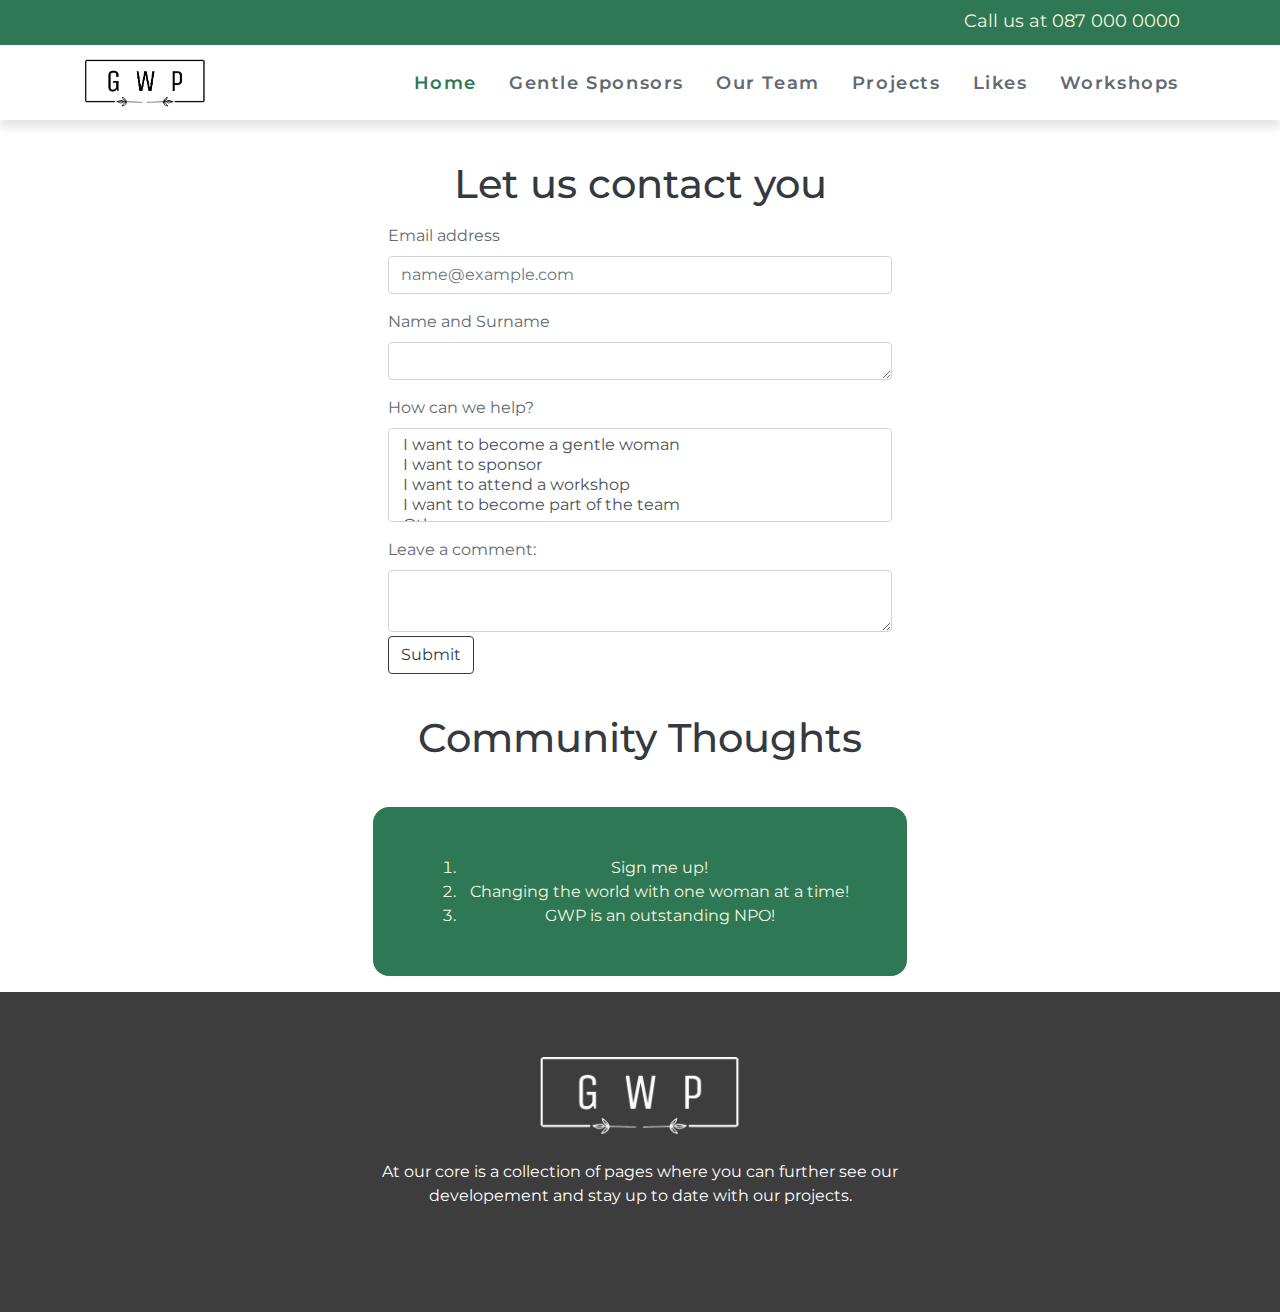
<file: contact.html>
<!DOCTYPE html>
<html lang="en">

<head>
    <meta charset="UTF-8">
    <meta http-equiv="X-UA-Compatible" content="IE=edge">
    <meta name="viewport" content="width=device-width, initial-scale=1.0">
    <!-- BOOTSTRAP -->
    <link rel="stylesheet" href="https://cdn.jsdelivr.net/npm/bootstrap@4.0.0/dist/css/bootstrap.min.css"
        integrity="sha384-Gn5384xqQ1aoWXA+058RXPxPg6fy4IWvTNh0E263XmFcJlSAwiGgFAW/dAiS6JXm" crossorigin="anonymous">
    <!-- STYLE SHEET CSS -->
    <link rel="stylesheet" href="contact.css">
    <!-- GOOGLE FONTS -->
    <link rel="preconnect" href="https://fonts.googleapis.com">
    <link rel="preconnect" href="https://fonts.gstatic.com" crossorigin>
    <link
        href="https://fonts.googleapis.com/css2?family=Montserrat:ital,wght@0,400;0,500;0,600;1,400;1,500;1,600&display=swap"
        rel="stylesheet">

    <link rel="preconnect" href="https://fonts.googleapis.com">
    <link rel="preconnect" href="https://fonts.gstatic.com" crossorigin>
    <link href="https://fonts.googleapis.com/css2?family=Unica+One&display=swap" rel="stylesheet">


    <title>Contact</title>
</head>

<body>
    <div class="top-bar">
        <div class="container">
            <div class="col-12 text-right">
                <p><a href="tel:+27820521568">Call us at 087 000 0000</a></p>
            </div>
        </div>
    </div>

    <!-- NAVIGATION -->
    <nav class="navbar bg-light navbar-light navbar-expand-lg">
        <div class="container">
            <a href="index.html" class="navbar-brand"><img src="images/logo.jpeg" alt="logo" title="logo"></a>
            <button class="navbar-toggler" type="button" data-toggle="collapse" data-target="#navbarResponsive">
                <span class="navbar-toggler-icon"></span>
            </button>
            <div class="collapse navbar-collapse" id="navbarResponsive">
                <ul class="navbar-nav ml-auto">
                    <li class="nav-item"><a href="../Gentle Woman Project/index.html" class="nav-link active">Home</a>
                    </li>
                    <li class="nav-item"><a href="" class="nav-link">Gentle Sponsors</a></li>
                    <li class="nav-item"><a href="" class="nav-link">Our Team</a></li>
                    <li class="nav-item"><a href="" class="nav-link">Projects</a></li>
                    <li class="nav-item"><a href="../Gentle Woman Project/likes.html" class="nav-link">Likes</a></li>
                    <li class="nav-item"><a href="../Gentle Woman Project/workshop.html" class="nav-link">Workshops</a>
                    </li>
                </ul>
            </div>

        </div>
    </nav>

    <!-- contact form -->

    <div class="col-12 text-center mt-3">
        <h1 class="text-dark pt-4">Let us contact you</h1>
    </div>

    <form class="container col-lg-5 w-100 ">
        <div class="form-group my-3 ">
            <label for="exampleFormControlInput1">Email address</label>
            <input type="email" class="form-control" id="exampleFormControlInput1" placeholder="name@example.com">
        </div>
        <div class="form-group">
            <label for="exampleFormControlSelect1">Name and Surname</label>
            <textarea class="form-control" id="name" rows="1"></textarea>

        </div>
        <div class="form-group">
            <label for="exampleFormControlSelect2">How can we help?</label>
            <select multiple class="form-control" id="exampleFormControlSelect2">
                <option>I want to become a gentle woman</option>
                <option>I want to sponsor</option>
                <option>I want to attend a workshop</option>
                <option>I want to become part of the team</option>
                <option>Other</option>
            </select>
        </div>

    </form>



    <div class="container col-lg-5 w-100 form-group my-3 ">
        <form id="comment-form">
            <label for="comment">Leave a comment:</label>
            <textarea class="form-control" id="comment-textarea" name="comment"></textarea>
            <button type="submit" class="btn btn-outline-dark mt-1">Submit</button>
        </form>
    </div>

    <div class="container col-lg-10 mb-2 text-center mt-3">
        <h1 class="text-dark pt-4">Community Thoughts</h1>
    </div>

    <div class="container col-lg-5 w-100 comment-section mb-3">
        <div class="container">
            <ol class="mt-5" id="comment-list">
                <li>Sign me up!</li>
                <li>Changing the world with one woman at a time!</li>
                <li>GWP is an outstanding NPO!</li>
            </ol>
        </div>
    </div>


    <!-- footer -->
    <footer>
        <div class="container">
            <div class="row text-light text-center py-4 justify-content-center">
                <div class="col-sm-10 col-md-8 col-lg-6">
                    <img src="images/logo light.jpeg" alt="">
                    <p>At our core is a collection of pages where you can further see our developement and stay up
                        to
                        date with our projects.</p>
                    <ul class="social pt-3">
                        <li><a href="#" target="_blank"><i class="fab fa-facebook"></i></a></li>
                        <li><a href="#" target="_blank"><i class="fab fa-twitter"></i></a></li>
                        <li><a href="#" target="_blank"><i class="fab fa-instagram"></i></a></li>
                        <li><a href="#" target="_blank"><i class="fab fa-youtube"></i></a></li>
                    </ul>
                </div>
            </div>
        </div>
    </footer>
    <!-- JQUERY -->
    <script src="https://code.jquery.com/jquery-3.2.1.slim.min.js"
        integrity="sha384-KJ3o2DKtIkvYIK3UENzmM7KCkRr/rE9/Qpg6aAZGJwFDMVNA/GpGFF93hXpG5KkN"
        crossorigin="anonymous"></script>

    <!-- BOOTSTRAP JS -->
    <script src="https://cdn.jsdelivr.net/npm/bootstrap@4.0.0/dist/js/bootstrap.min.js"
        integrity="sha384-JZR6Spejh4U02d8jOt6vLEHfe/JQGiRRSQQxSfFWpi1MquVdAyjUar5+76PVCmYl"
        crossorigin="anonymous"></script>

    <!-- MY JAVASCRIPT -->
    <script src="contact.js"></script>




</body>

</html>
</file>
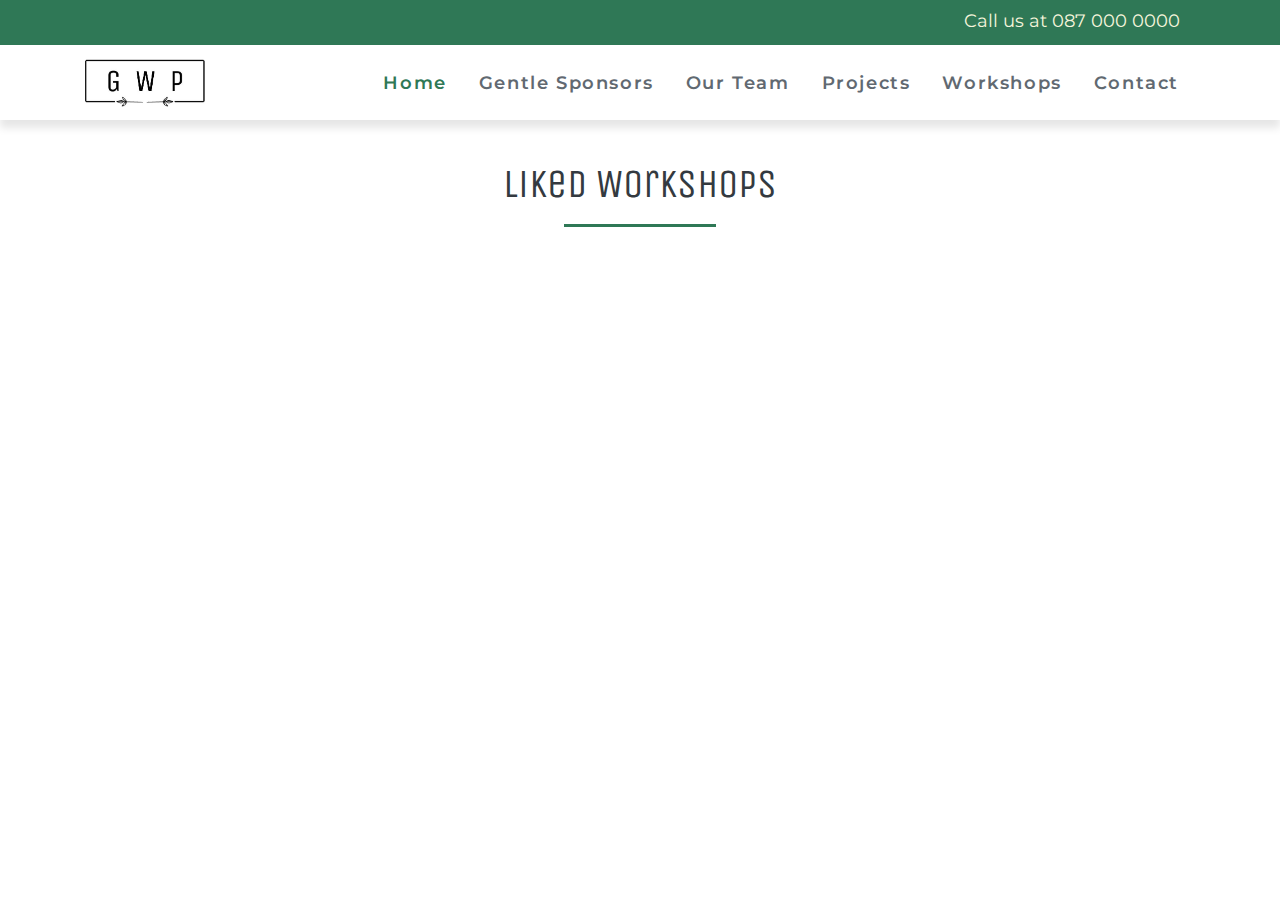
<file: likes.html>
<!DOCTYPE html>
<html lang="en">

<head>
    <meta charset="UTF-8">
    <meta http-equiv="X-UA-Compatible" content="IE=edge">
    <meta name="viewport" content="width=device-width, initial-scale=1.0">
    <!-- BOOTSTRAP -->
    <link rel="stylesheet" href="https://cdn.jsdelivr.net/npm/bootstrap@4.0.0/dist/css/bootstrap.min.css"
        integrity="sha384-Gn5384xqQ1aoWXA+058RXPxPg6fy4IWvTNh0E263XmFcJlSAwiGgFAW/dAiS6JXm" crossorigin="anonymous">
    <!-- STYLE SHEET CSS -->
    <link rel="stylesheet" href="workshop.css">
    <!-- GOOGLE FONTS -->
    <link rel="preconnect" href="https://fonts.googleapis.com">
    <link rel="preconnect" href="https://fonts.gstatic.com" crossorigin>
    <link
        href="https://fonts.googleapis.com/css2?family=Montserrat:ital,wght@0,400;0,500;0,600;1,400;1,500;1,600&display=swap"
        rel="stylesheet">

    <link rel="preconnect" href="https://fonts.googleapis.com">
    <link rel="preconnect" href="https://fonts.gstatic.com" crossorigin>
    <link href="https://fonts.googleapis.com/css2?family=Unica+One&display=swap" rel="stylesheet">


    <title>Likes Page</title>
</head>

<body>
    <div class="top-bar">
        <div class="container">
            <div class="col-12 text-right">
                <p><a href="tel:+27820521568">Call us at 087 000 0000</a></p>
            </div>
        </div>
    </div>

    <!-- NAVIGATION -->
    <nav class="navbar bg-light navbar-light navbar-expand-lg">
        <div class="container">
            <a href="index.html" class="navbar-brand"><img src="images/logo.jpeg" alt="logo" title="logo"></a>
            <button class="navbar-toggler" type="button" data-toggle="collapse" data-target="#navbarResponsive">
                <span class="navbar-toggler-icon"></span>
            </button>
            <div class="collapse navbar-collapse" id="navbarResponsive">
                <ul class="navbar-nav ml-auto">
                    <li class="nav-item"><a href="../Gentle Woman Project/index.html" class="nav-link active">Home</a>
                    </li>
                    <li class="nav-item"><a href="" class="nav-link">Gentle Sponsors</a></li>
                    <li class="nav-item"><a href="" class="nav-link">Our Team</a></li>
                    <li class="nav-item"><a href="" class="nav-link">Projects</a></li>
                    <li class="nav-item"><a href="../Gentle Woman Project/workshop.html" class="nav-link">Workshops</a>
                    </li>
                    <li class="nav-item"><a href="../Gentle Woman Project/contact.html" class="nav-link">Contact</a>
                    </li>
                </ul>
            </div>

        </div>
    </nav>

    <!-- HEADING -->
    <div class="container col-lg-6 mb-5 text-center mt-3">
        <h1 class="text-dark pt-4">Liked Workshops</h1>
        <div class="border-top border-secondary w-25 mx-auto my-3"></div>

        <!-- DISPLAY LIKED WORKSHOPS WITH JS-->
        <div id="liked-items">
            <script>// Get the container element for the liked items
                const likedItemsContainer = document.querySelector('#liked-items');

                // Retrieve the liked items from local storage
                const likedItems = JSON.parse(localStorage.getItem('likedItems'));

                // If there are liked items, generate HTML elements for each item and append them to the container
                if (likedItems && likedItems.length > 0) {
                    likedItems.forEach((item) => {
                        // Create a new div element for the item
                        const itemDiv = document.createElement('div');
                        itemDiv.classList.add('card');

                        // Create the content for the item div
                        itemDiv.innerHTML = `
          <div class="card-body mt-2 mb-2">
            <h5 class="card-title">${item}</h5>
            
            <button class="btn btn-danger remove" data-item="${item}">Remove</button>
            <a class="btn btn-info" href="../Gentle Woman Project/workshop.html"> More Info </a>
            </div>`;

                        // Append the item div to the container
                        likedItemsContainer.appendChild(itemDiv);
                    });
                }

                // Add a click event listener to the remove buttons
                const removeButtons = document.querySelectorAll('.remove');
                removeButtons.forEach((button) => {
                    button.addEventListener('click', () => {
                        // Get the item data from the data attribute
                        const item = button.getAttribute('data-item');

                        // Remove the item from the liked items array
                        const index = likedItems.indexOf(item);
                        if (index !== -1) {
                            likedItems.splice(index, 1);
                        }

                        // Update the local storage with the updated liked items array
                        localStorage.setItem('likedItems', JSON.stringify(likedItems));

                        // Remove the item div from the container
                        button.closest('.card').remove();
                    });
                });
            </script>
        </div>
    </div>

    <!-- CDNJS -->
    <link rel="stylesheet" href="https://cdnjs.cloudflare.com/ajax/libs/font-awesome/6.3.0/css/all.min.css">

    <!-- JQUERY -->
    <script src="https://code.jquery.com/jquery-3.2.1.slim.min.js"
        integrity="sha384-KJ3o2DKtIkvYIK3UENzmM7KCkRr/rE9/Qpg6aAZGJwFDMVNA/GpGFF93hXpG5KkN"
        crossorigin="anonymous"></script>
    <!-- POPPER JS -->
    <script src="https://cdn.jsdelivr.net/npm/popper.js@1.12.9/dist/umd/popper.min.js"
        integrity="sha384-ApNbgh9B+Y1QKtv3Rn7W3mgPxhU9K/ScQsAP7hUibX39j7fakFPskvXusvfa0b4Q"
        crossorigin="anonymous"></script>
    <!-- BOOTSTRAP JS -->
    <script src="https://cdn.jsdelivr.net/npm/bootstrap@4.0.0/dist/js/bootstrap.min.js"
        integrity="sha384-JZR6Spejh4U02d8jOt6vLEHfe/JQGiRRSQQxSfFWpi1MquVdAyjUar5+76PVCmYl"
        crossorigin="anonymous"></script>
    <!-- FONT AWESOME -->
    <script src="docs/all.min.js"></script>
    <!-- MY JAVASCRIPT -->
    <script src="script.js"></script>
</body>

</html>
</file>
<file: contact.css>
body {
    overflow-x: hidden;
    font-family: 'Montserrat', sans-serif;
    color: #616971;


}

/* top bar */

.top-bar {
    background: #2F7856;
    height: 2.8rem;
    padding: .5rem 0;
}

.top-bar a {
    color: beige;
    text-decoration: none;
    font-size: 1.1rem;
}

/* navigation */

.navbar-brand img {
    height: 3rem;
}

.navbar {
    font-size: 1.15rem;
    font-weight: 600;
    letter-spacing: .1rem;
    box-shadow: 0 .5rem .5rem rgba(0, 0, 0, .1);
    z-index: 1;
    background: white !important;
}

.nav-item {
    padding: .5rem;
}

.nav-link {
    color: #616971 !important;
}

.nav-link.active,
.nav-link:hover {
    color: #2F7856 !important;
}

.border-secondary {
    border-top: .2rem solid #2F7856 !important;
}

.btn:hover {
    background-color: #2F7856;
    border-color: #2F7856;
}

/* footer */

footer {
    background-color: #3D3D3D;
    padding: 1rem 2rem 3rem;
}

footer img {
    height: 5rem;
    margin: 1.5rem auto;
}

footer p,
footer a {
    color: white;
    text-decoration: none;
}

ul.social {
    list-style-type: none;
    display: flex;
    max-width: 16rem;
    margin: 0 auto;
    padding: 0;
}

ul.social li {
    margin: 0 auto;
}

.comment-section {
    text-align: center;
    margin-top: 5vh;
    background: #2f7856;
    color: beige;
    padding: 2em;
    padding-top: 0.01rem;
    border-radius: 1em;
}
</file>
<file: workshop.css>
body {
    overflow-x: hidden;
    font-family: 'Montserrat', sans-serif;
    color: #616971;


}

/* top bar */

.top-bar {
    background: #2F7856;
    height: 2.8rem;
    padding: .5rem 0;
}

.top-bar a {
    color: beige;
    text-decoration: none;
    font-size: 1.1rem;
}

/* navigation */

.navbar-brand img {
    height: 3rem;
}

.navbar {
    font-size: 1.15rem;
    font-weight: 600;
    letter-spacing: .1rem;
    box-shadow: 0 .5rem .5rem rgba(0, 0, 0, .1);
    z-index: 1;
    background: white !important;
}

.nav-item {
    padding: .5rem;
}

.nav-link {
    color: #616971 !important;
}

.nav-link.active,
.nav-link:hover {
    color: #2F7856 !important;
}


h1 {
    font-family: 'Unica One', cursive;
}

.border-secondary {
    border-top: .2rem solid #2F7856 !important;
}

/* footer */

footer {
    background-color: #3D3D3D;
    padding: 1rem 2rem 3rem;
}

footer img {
    height: 5rem;
    margin: 1.5rem auto;
}

footer p,
footer a {
    color: white;
    text-decoration: none;
}

ul.social {
    list-style-type: none;
    display: flex;
    max-width: 16rem;
    margin: 0 auto;
    padding: 0;
}

ul.social li {
    margin: 0 auto;
}

footer .svg-inline--fa {
    font-size: 2.3rem;
}

footer .svg-inline--fa:hover {
    color: #2F7856;
}
</file>
